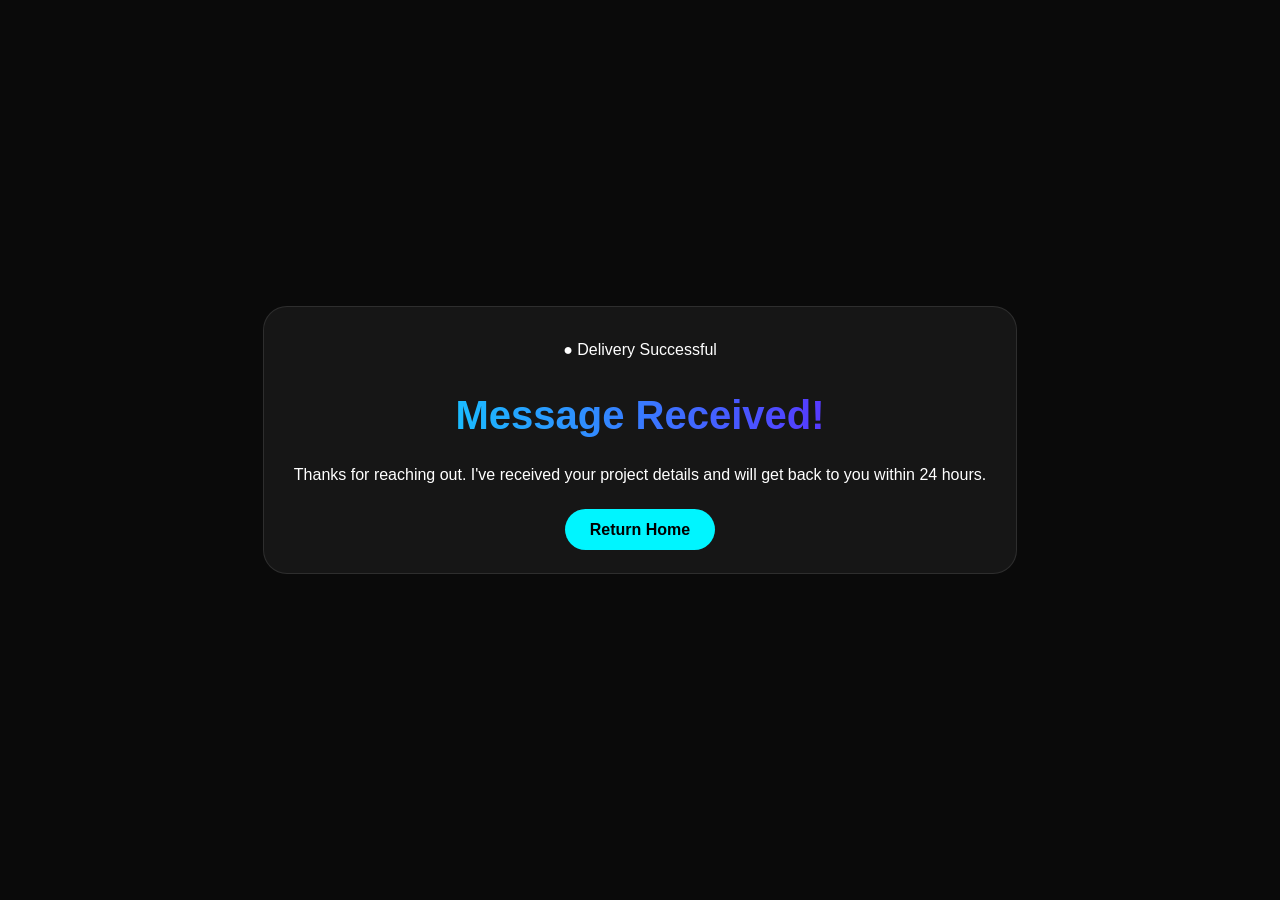
<file: thanks.html>
<!DOCTYPE html>
<html lang="en">
<head>
    <meta charset="UTF-8">
    <meta name="viewport" content="width=device-width, initial-scale=1.0">
    <title>Message Sent | Qudus Adewale</title>
    <link rel="stylesheet" href="style.css">
</head>
<body class="dark-theme">

    <main class="page-container" style="display: flex; align-items: center; justify-content: center; min-height: 80vh;">
        <div class="bento-item hero-card" style="text-align: center;">
            <div class="status-indicator" style="margin: 0 auto 20px;">● Delivery Successful</div>
            <h1 class="text-gradient">Message Received!</h1>
            <p>Thanks for reaching out. I've received your project details and will get back to you within 24 hours.</p>
            
            <div style="margin-top: 30px;">
                <a href="index.html" class="btn-primary">Return Home</a>
            </div>
        </div>
    </main>

</body>
</html>
</file>
<file: style.css>
.project-card {
    background: rgba(255, 255, 255, 0.03);
    border: 1px solid rgba(255, 255, 255, 0.08);
    border-radius: 12px;
    padding: 25px;
    position: relative;
    transition: transform 0.3s ease, border-color 0.3s ease, box-shadow 0.3s ease;
}

.project-card:hover {
    transform: translateY(-5px);
    border-color: #BF953F; /* Elegant gold tint accent on hover */
    box-shadow: 0 10px 30px rgba(0, 0, 0, 0.5);
}

.project-badge {
    position: absolute;
    top: 15px;
    right: 20px;
    background: rgba(191, 149, 63, 0.15);
    color: #BF953F;
    padding: 4px 10px;
    border-radius: 20px;
    font-size: 0.75rem;
    font-weight: 600;
    text-transform: uppercase;
    letter-spacing: 1px;
}

.project-title {
    font-size: 1.4rem;
    color: #ffffff;
    margin: 10px 0;
}

.project-description {
    color: #a0a0a0;
    font-size: 0.95rem;
    line-height: 1.6;
    margin-bottom: 20px;
}

.project-tags {
    display: flex;
    flex-wrap: wrap;
    gap: 8px;
    margin-bottom: 20px;
}

.project-tags span {
    background: rgba(255, 255, 255, 0.05);
    color: #cccccc;
    padding: 4px 10px;
    border-radius: 4px;
    font-size: 0.8rem;
}

.project-links .live-link {
    color: #BF953F;
    text-decoration: none;
    font-weight: 600;
    font-size: 0.95rem;
    transition: color 0.2s ease;
}

.project-links .live-link:hover {
    color: #ffcc00;
}

:root {
    --bg-color: #0a0a0a;
    --card-bg: #161616;
    --text-main: #ffffff;
    --text-dim: #a0a0a0;
    --accent: #00f5ff; /* Cyan accent */
    --border: rgba(255, 255, 255, 0.1);
}

* {
    margin: 0;
    padding: 0;
    box-sizing: border-box;
}

body {
    background-color: var(--bg-color);
    color: var(--text-main);
    font-family: 'Inter', sans-serif;
    line-height: 1.6;
    padding: 20px;
}

/* Glassmorphism Navbar */
.navbar {
    display: flex;
    justify-content: space-between;
    align-items: center;
    padding: 1rem 5%;
    background: rgba(22, 22, 22, 0.7);
    backdrop-filter: blur(10px);
    border: 1px solid var(--border);
    border-radius: 50px;
    position: sticky;
    top: 20px;
    z-index: 1000;
    margin-bottom: 40px;
}

.nav-logo {
    font-weight: 700;
    letter-spacing: 2px;
    color: var(--accent);
}

.nav-links {
    display: flex;
    list-style: none;
    gap: 20px;
}

.nav-links a {
    text-decoration: none;
    color: var(--text-dim);
    font-size: 0.9rem;
    transition: 0.3s;
}

.nav-links a:hover {
    color: var(--accent);
}

/* Bento Grid Layout */
.bento-container {
    display: grid;
    grid-template-columns: repeat(auto-fit, minmax(300px, 1fr));
    gap: 20px;
    max-width: 1200px;
    margin: 0 auto;
}

.bento-item {
    background: var(--card-bg);
    border: 1px solid var(--border);
    border-radius: 24px;
    padding: 30px;
    transition: transform 0.3s ease, border 0.3s ease;
}

.bento-item:hover {
    transform: translateY(-5px);
    border-color: var(--accent);
}

/* Specific Card Styling */
.hero-card {
    grid-column: span 2;
}

.text-gradient {
    background: linear-gradient(90deg, #00f5ff, #7000ff);
    -webkit-background-clip: text;
    -webkit-text-fill-color: transparent;
}

h1 {
    font-size: 2.5rem;
    font-family: 'Space Grotesk', sans-serif;
    margin-bottom: 15px;
}

.badge {
    background: rgba(0, 245, 255, 0.1);
    color: var(--accent);
    padding: 5px 12px;
    border-radius: 12px;
    font-size: 0.7rem;
    text-transform: uppercase;
}

.tags span {
    display: inline-block;
    background: #222;
    padding: 5px 10px;
    border-radius: 8px;
    margin: 4px;
    font-size: 0.8rem;
}

/* Responsive for Phones */
@media (max-width: 768px) {
    .hero-card {
        grid-column: span 1;
    }
    h1 {
        font-size: 1.8rem;
    }
}
/* Container for separate pages */
.page-container {
    max-width: 900px;
    margin: 60px auto;
    padding: 0 20px;
}

.page-header {
    margin-bottom: 50px;
    text-align: center;
}

/* Contact Form Styling */
.contact-form {
    display: flex;
    flex-direction: column;
    gap: 15px;
    margin-top: 30px;
}

.input-field {
    background: #1a1a1a;
    border: 1px solid var(--border);
    padding: 15px;
    border-radius: 12px;
    color: white;
    font-family: inherit;
}

.input-field:focus {
    border-color: var(--accent);
    outline: none;
}

.btn-primary {
    background: var(--accent);
    color: black;
    padding: 12px 25px;
    border-radius: 50px;
    text-decoration: none;
    font-weight: 700;
    border: none;
    cursor: pointer;
    text-align: center;
}
html {
    scroll-behavior: smooth;
}

body {
    animation: fadeIn 0.5s ease-in;
}

@keyframes fadeIn {
    from { opacity: 0; transform: translateY(10px); }
    to { opacity: 1; transform: translateY(0); }
}
.project-feature {
    display: flex;
    flex-direction: column;
    overflow: hidden;
}

.work-image {
    width: 100%;
    height: 300px;
    object-fit: cover;
    border-radius: 12px;
    margin-top: 20px;
    border: 1px solid var(--border);
    /* Subtle 2026 glow effect */
    box-shadow: 0 10px 30px rgba(0, 245, 255, 0.1);
}
.image-placeholder {
    width: 100%;
    height: 250px;
    margin-top: 20px;
    border-radius: 15px;
    background: linear-gradient(45deg, #1a1a1a 25%, #222 25%, #222 50%, #1a1a1a 50%, #1a1a1a 75%, #222 75%, #222 100%);
    background-size: 40px 40px; /* Modern "blueprint" pattern */
    display: flex;
    align-items: center;
    justify-content: center;
    border: 1px dashed var(--accent);
    color: var(--accent);
    font-weight: bold;
    text-transform: uppercase;
    letter-spacing: 2px;
}
.lab-image {
    width: 100%;
    /* This prevents the image from becoming too tall */
    height: 200px; 
    /* This ensures the image isn't stretched or squeezed */
    object-fit: cover; 
    /* Positions the focus on the center of the action */
    object-position: center; 
    border-radius: 12px;
    margin-top: 15px;
    border: 1px solid var(--border);
}

/* For larger tablets or desktop screens */
@media (min-width: 768px) {
    .lab-image {
        height: 250px;
    }
}
.main-footer {
    margin-top: 80px;
    padding: 60px 20px;
    background: #0a0a0a;
    border-top: 1px solid var(--border);
}

.footer-content {
    max-width: 1100px;
    margin: 0 auto;
    display: flex;
    flex-wrap: wrap;
    justify-content: space-between;
    gap: 40px;
}

.footer-logo {
    font-weight: 700;
    font-size: 1.2rem;
    letter-spacing: 1px;
}

.footer-logo p {
    font-size: 0.9rem;
    font-weight: 400;
    color: #888;
    margin-top: 10px;
}

.footer-links {
    display: flex;
    flex-direction: column;
    gap: 12px;
}

.footer-links a {
    color: #888;
    text-decoration: none;
    transition: 0.3s;
}

.footer-links a:hover {
    color: var(--accent);
}

.footer-status p {
    font-size: 0.8rem;
    color: #555;
    margin-top: 10px;
}

.accent-text {
    color: var(--accent);
}

/* Mobile adjustments */
@media (max-width: 600px) {
    .footer-content {
        flex-direction: column;
        text-align: center;
        align-items: center;
    }
}
</file>
